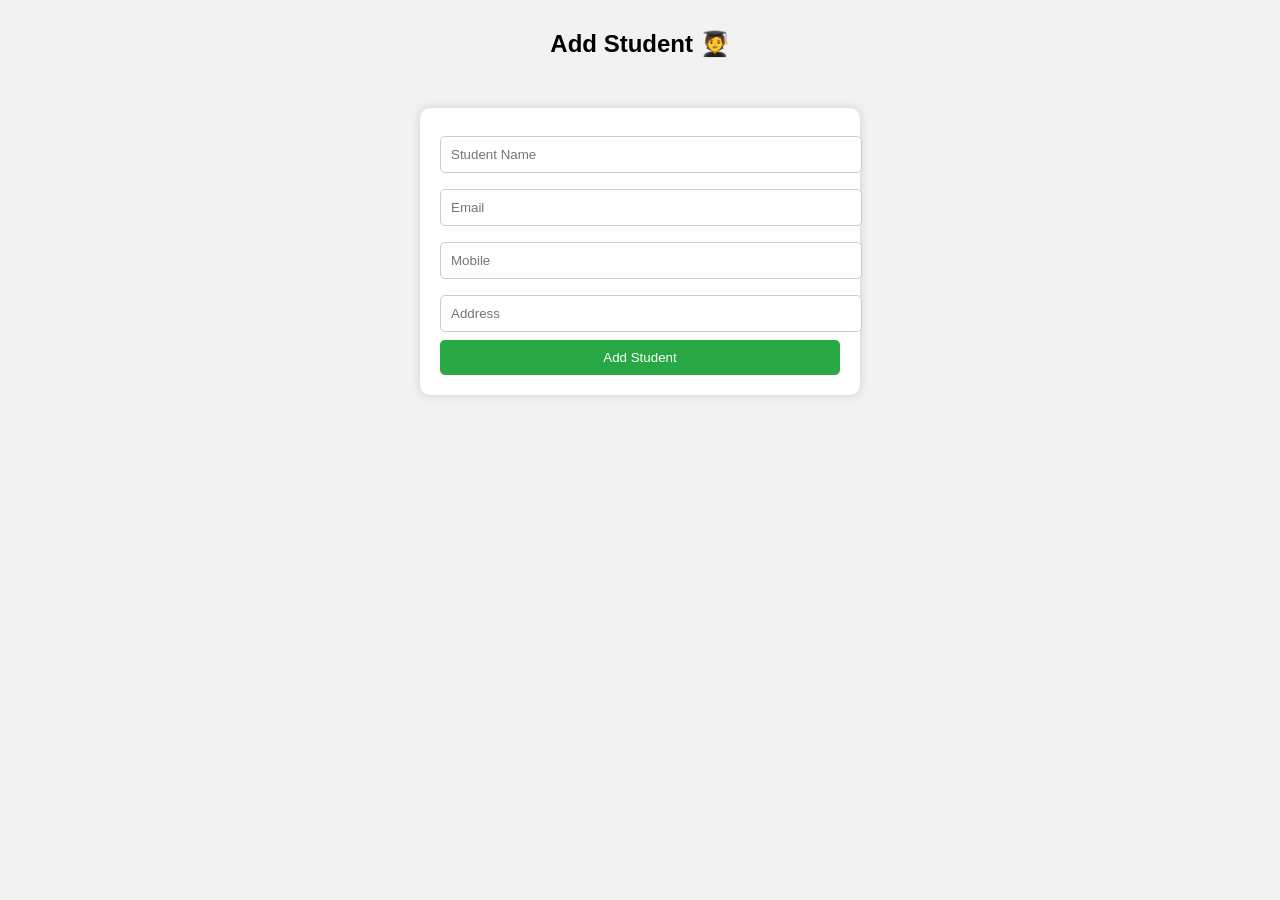
<file: admin/add_student.html>
<!DOCTYPE html>
<html lang="en">
<head>
<meta charset="UTF-8">
<meta name="viewport" content="width=device-width, initial-scale=1.0">
<title>Add Student</title>

<style>
    body{
        font-family: Arial;
        background: #f2f2f2;
    }

    h2{
        text-align: center;
        margin-top: 30px;
    }

    .form-box{
        width: 400px;
        margin: 50px auto;
        background: white;
        padding: 20px;
        border-radius: 10px;
        box-shadow: 0px 0px 10px #ccc;
    }

    input{
        width: 100%;
        padding: 10px;
        margin: 8px 0;
        border: 1px solid #ccc;
        border-radius: 5px;
    }

    button{
        width: 100%;
        padding: 10px;
        background: #28a745;
        color: white;
        border: none;
        border-radius: 5px;
        cursor: pointer;
    }

    button:hover{
        background: #218838;
    }
</style>

</head>

<body>

<h2>Add Student 🧑‍🎓</h2>

<div class="form-box">

    <form action="add_student.php" method="POST">

        <input type="text" name="name" placeholder="Student Name" required>

        <input type="email" name="email" placeholder="Email" required>

        <input type="text" name="mobile" placeholder="Mobile" required>

        <input type="text" name="address" placeholder="Address">

        <button type="submit">Add Student</button>

    </form>

</div>

</body>
</html>
</file>
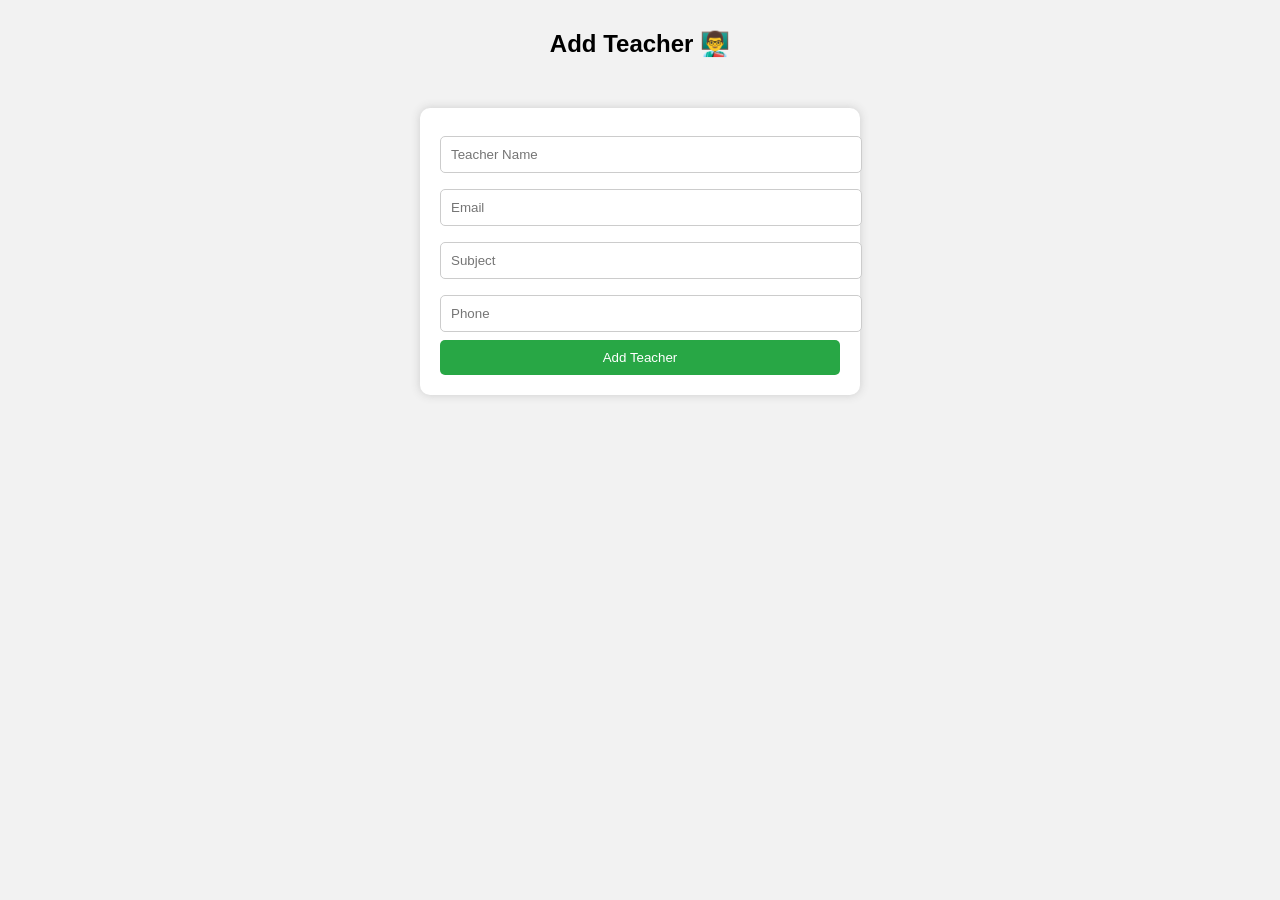
<file: admin/add_teacher.html>
<!DOCTYPE html>
<html lang="en">
<head>
<meta charset="UTF-8">
<meta name="viewport" content="width=device-width, initial-scale=1.0">
<title>Add Teacher</title>

<style>
    body{
        font-family: Arial;
        background: #f2f2f2;
    }

    h2{
        text-align: center;
        margin-top: 30px;
    }

    .form-box{
        width: 400px;
        margin: 50px auto;
        background: white;
        padding: 20px;
        border-radius: 10px;
        box-shadow: 0px 0px 10px #ccc;
    }

    input{
        width: 100%;
        padding: 10px;
        margin: 8px 0;
        border: 1px solid #ccc;
        border-radius: 5px;
    }

    button{
        width: 100%;
        padding: 10px;
        background: #28a745;
        color: white;
        border: none;
        border-radius: 5px;
        cursor: pointer;
    }

    button:hover{
        background: #218838;
    }
</style>

</head>

<body>

<h2>Add Teacher 👨‍🏫</h2>

<div class="form-box">

    <form action="add_teacher.php" method="POST">

        <input type="text" name="name" placeholder="Teacher Name" required>

        <input type="email" name="email" placeholder="Email" required>

        <input type="text" name="subject" placeholder="Subject" required>

        <input type="text" name="phone" placeholder="Phone" required>

        <button type="submit">Add Teacher</button>

    </form>

</div>

</body>
</html>
</file>
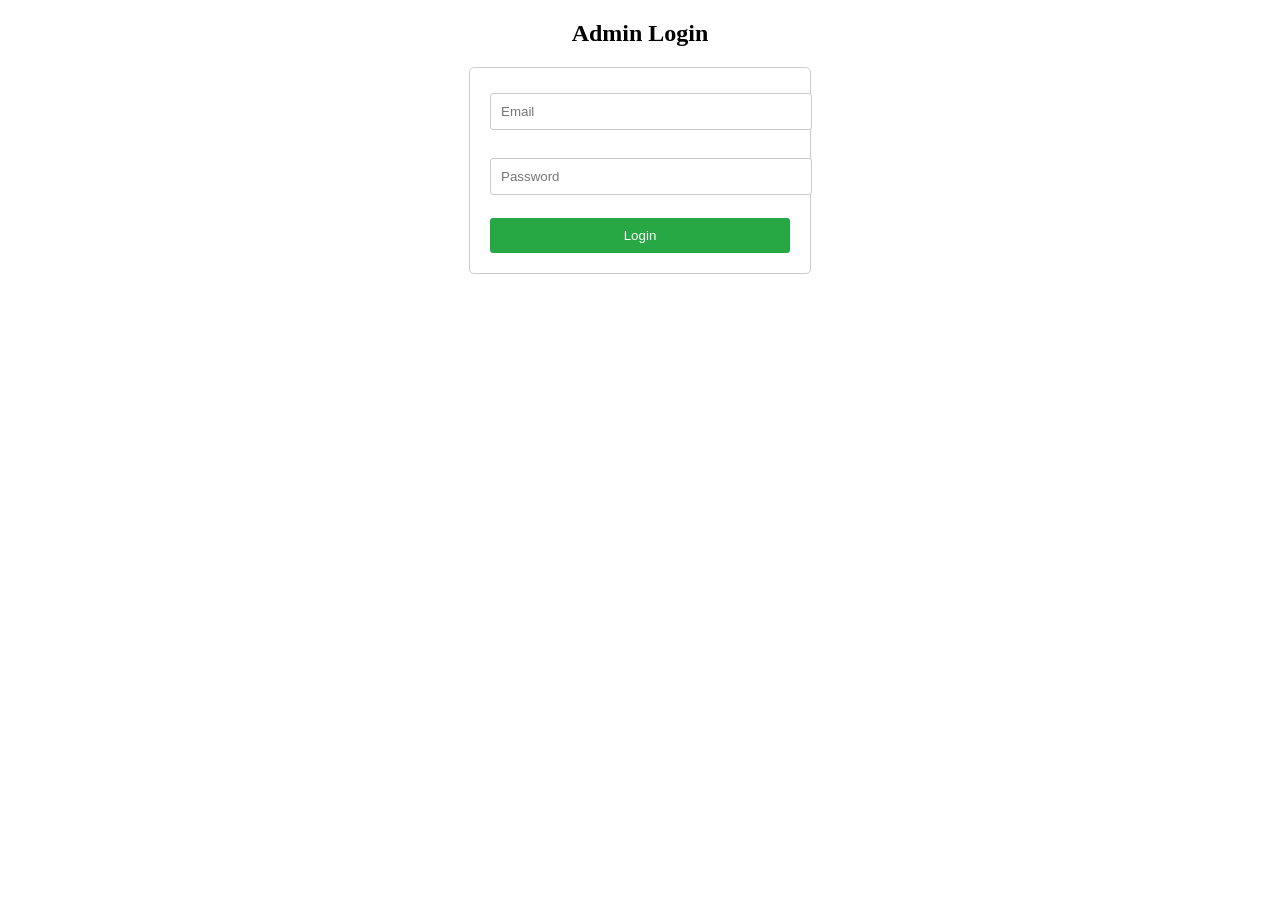
<file: admin/admin_login.html>
<!DOCTYPE html>
<html lang="en">
<head>
    <meta charset="UTF-8">
    <meta name="viewport" content="width=device-width, initial-scale=1.0">
    <title>Admin Login</title>
    <style>
        h2{
            text-align: center;
        }
        form{
            width: 300px;
            margin: 0 auto;
            padding: 20px;
            border: 1px solid #ccc;
            border-radius: 5px;
        }
        input{
            width: 100%;
            padding: 10px;
            margin: 5px 0;
            border: 1px solid #ccc;
            border-radius: 3px;
        }
        button{
            width: 100%;
            padding: 10px;
            background-color: #28a745;
            color: white;
            border: none;
            border-radius: 3px;
            cursor: pointer;
        }
        button:hover{
            background-color: #218838;
        }
    </style>
</head>

<body>

<h2>Admin Login</h2>

<form action="admin_login.php" method="POST">

    <input type="email" name="email" placeholder="Email" required><br><br>

    <input type="password" name="password" placeholder="Password" required><br><br>

    <button type="submit">Login</button>

</form>

</body>
</html>
</file>
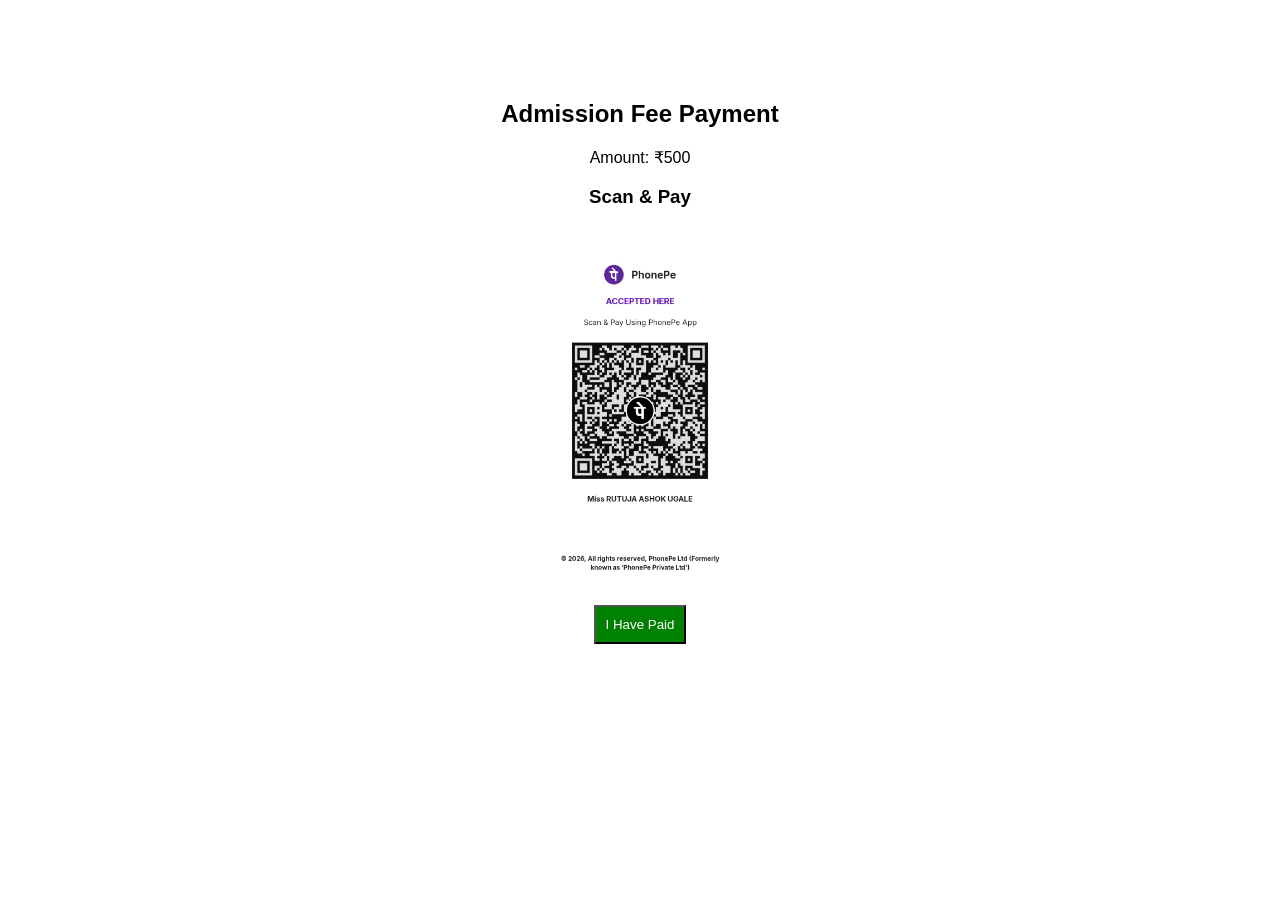
<file: pages/payment.html>
<!DOCTYPE html>
<html lang="en">

<head>
    <meta charset="UTF-8">
    <meta name="viewport" content="width=device-width, initial-scale=1.0">
    <title>Payment</title>
</head>

<body style="text-align:center; margin-top:100px; font-family:Arial;">

    <h2>Admission Fee Payment</h2>
    <p>Amount: ₹500</p>

    <h3>Scan & Pay</h3>
    <img src="../images/pay_scanner.jpeg" width="200" alt="pay scanner">

    <br><br>

    <button onclick="payNow()" style="padding:10px; background:green; color:white;">
        I Have Paid
    </button>

    <script>
        function payNow() {
            window.location.href = "payment_success.php";
        }
    </script>

</body>

</html>
</file>
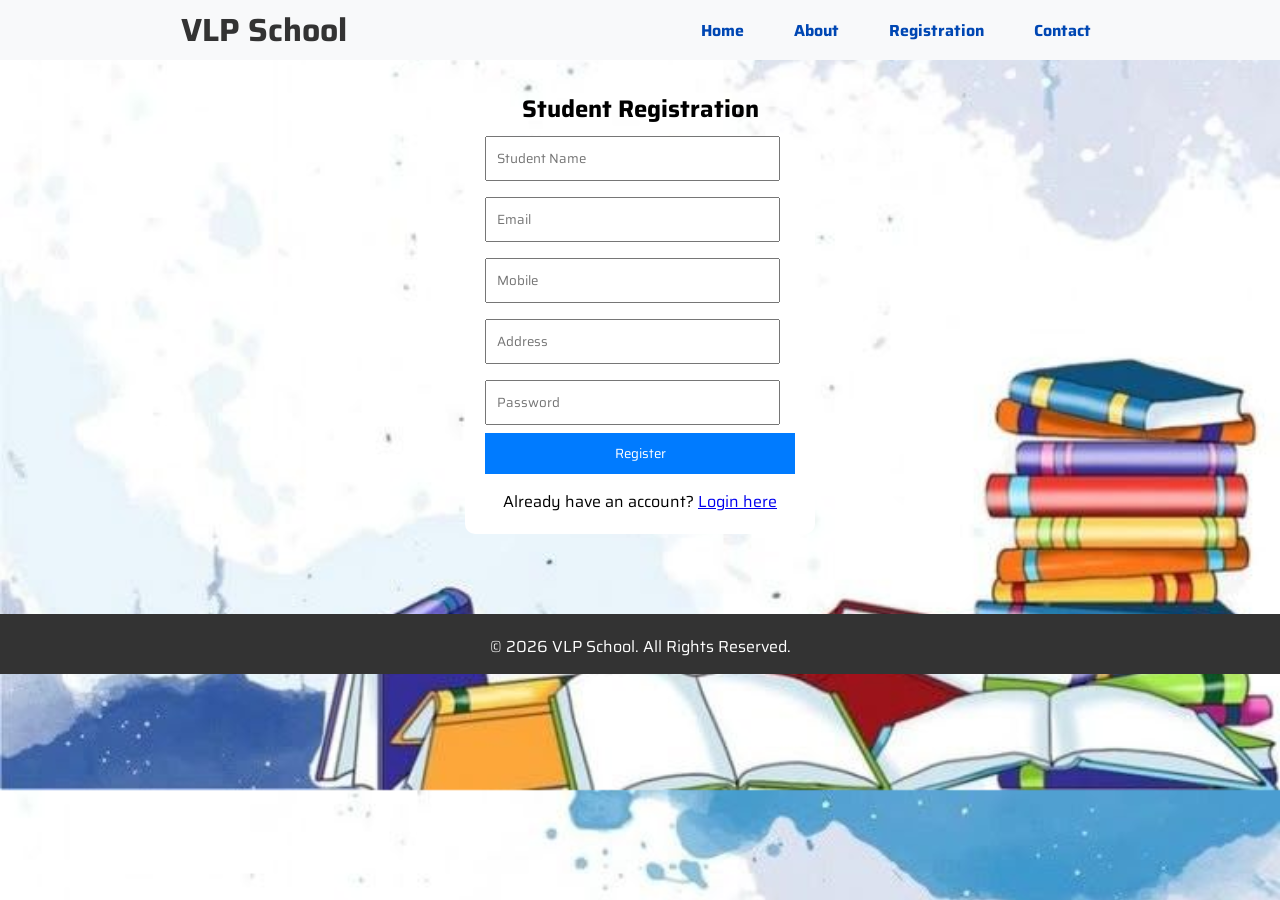
<file: pages/register.html>
<!DOCTYPE html>
<html lang="en">

<head>
    <meta charset="UTF-8">
    <meta name="viewport" content="width=device-width, initial-scale=1.0">
    <title>Student Registration</title>
    <link rel="stylesheet" href="./register.css">
    
</head>

<body>
    <header>
        <div class="logo">
            <h1>VLP School <i class="fa fa-university"></i></h1>

        </div>
        <nav>
            <a href="./../index.html">Home</a>
            <a href="./about.html">About</a>
            <a href="./register.html">Registration</a>
            <a href="./contact.html">Contact</a>
        </nav>
    </header>


    <div class="container">
        <h2>Student Registration</h2>

        <form action="register.php" method="POST">
            <input type="text" name="name" placeholder="Student Name" required>
            <input type="email" name="email" placeholder="Email" required>
            <input type="text" name="mobile" placeholder="Mobile" required>
            <input type="text" name="address" placeholder="Address">

            <!-- ✅ Important Field -->
            <input type="password" name="password" placeholder="Password" required>

            <button type="submit">Register</button>

            <p>
                Already have an account?
                <a href="./login.html">Login here</a>
            </p>
        </form>
    </div>
    <div class="footer">
        <p>&copy; 2026 VLP School. All Rights Reserved.</p>
    </div>
</body>

</html>
</file>
<file: pages/register.css>
@import url('https://fonts.googleapis.com/css2?family=Roboto+Condensed:ital,wght@0,100..900;1,100..900&family=Saira:ital,wght@0,100..900;1,100..900&family=Share+Tech&family=Titillium+Web:ital,wght@0,200;0,300;0,400;0,600;0,700;0,900;1,200;1,300;1,400;1,600;1,700&display=swap');

*{
    margin: 0;
    padding: 0;
    box-sizing: border-box;
    font-family: "Saira", sans-serif;
}
body{
    background: url(../images/register.jpg);
    background-size: cover;
    background-position: center;
}
header{
    height: 60px;
    width: 100%;
    background-color: #f8f9fa;
    text-align: center;
    display: flex;
    font-family: Arial, sans-serif;
}
.logo{
    width: 30%;
    padding-left: 9rem;
    display: flex;
    font-weight: bold;
    color: #333333;
    justify-content: center;
    align-items: center;    
}
.logo h1 i{
    color: #0047B3;
}
nav{
    width: 70%;
    align-items: center;
    justify-content: center;
    display: flex;
    padding-left: 8rem;
    
}
nav a{
    margin: 0 25px;
    text-decoration: none;
    color: #0047B3;
    font-weight: bold;
}
nav a:hover{
    text-decoration: underline;
    text-underline-offset: 4px;
}

h2 {
    margin-top: -70px;
    text-align: center;
}



.container {
    width: 350px;
    margin: 80px auto;
    background: #fff;
    padding: 20px;
    border-radius: 10px;
}

input {
    width: 95%;
    padding: 10px;
    margin: 8px 0;
}

button {
    width: 100%;
    padding: 10px;
    background: #007BFF;
    color: white;
    border: none;
}

p {
    text-align: center;
    margin-top: 15px;
}
/* footer part  */
.footer{
    height: 60px;
    width: 100%;
    background-color: #333;
    color: white;
    text-align: center;
    padding: 5px;
    position: sticky;
    bottom: 0;

}
</file>
